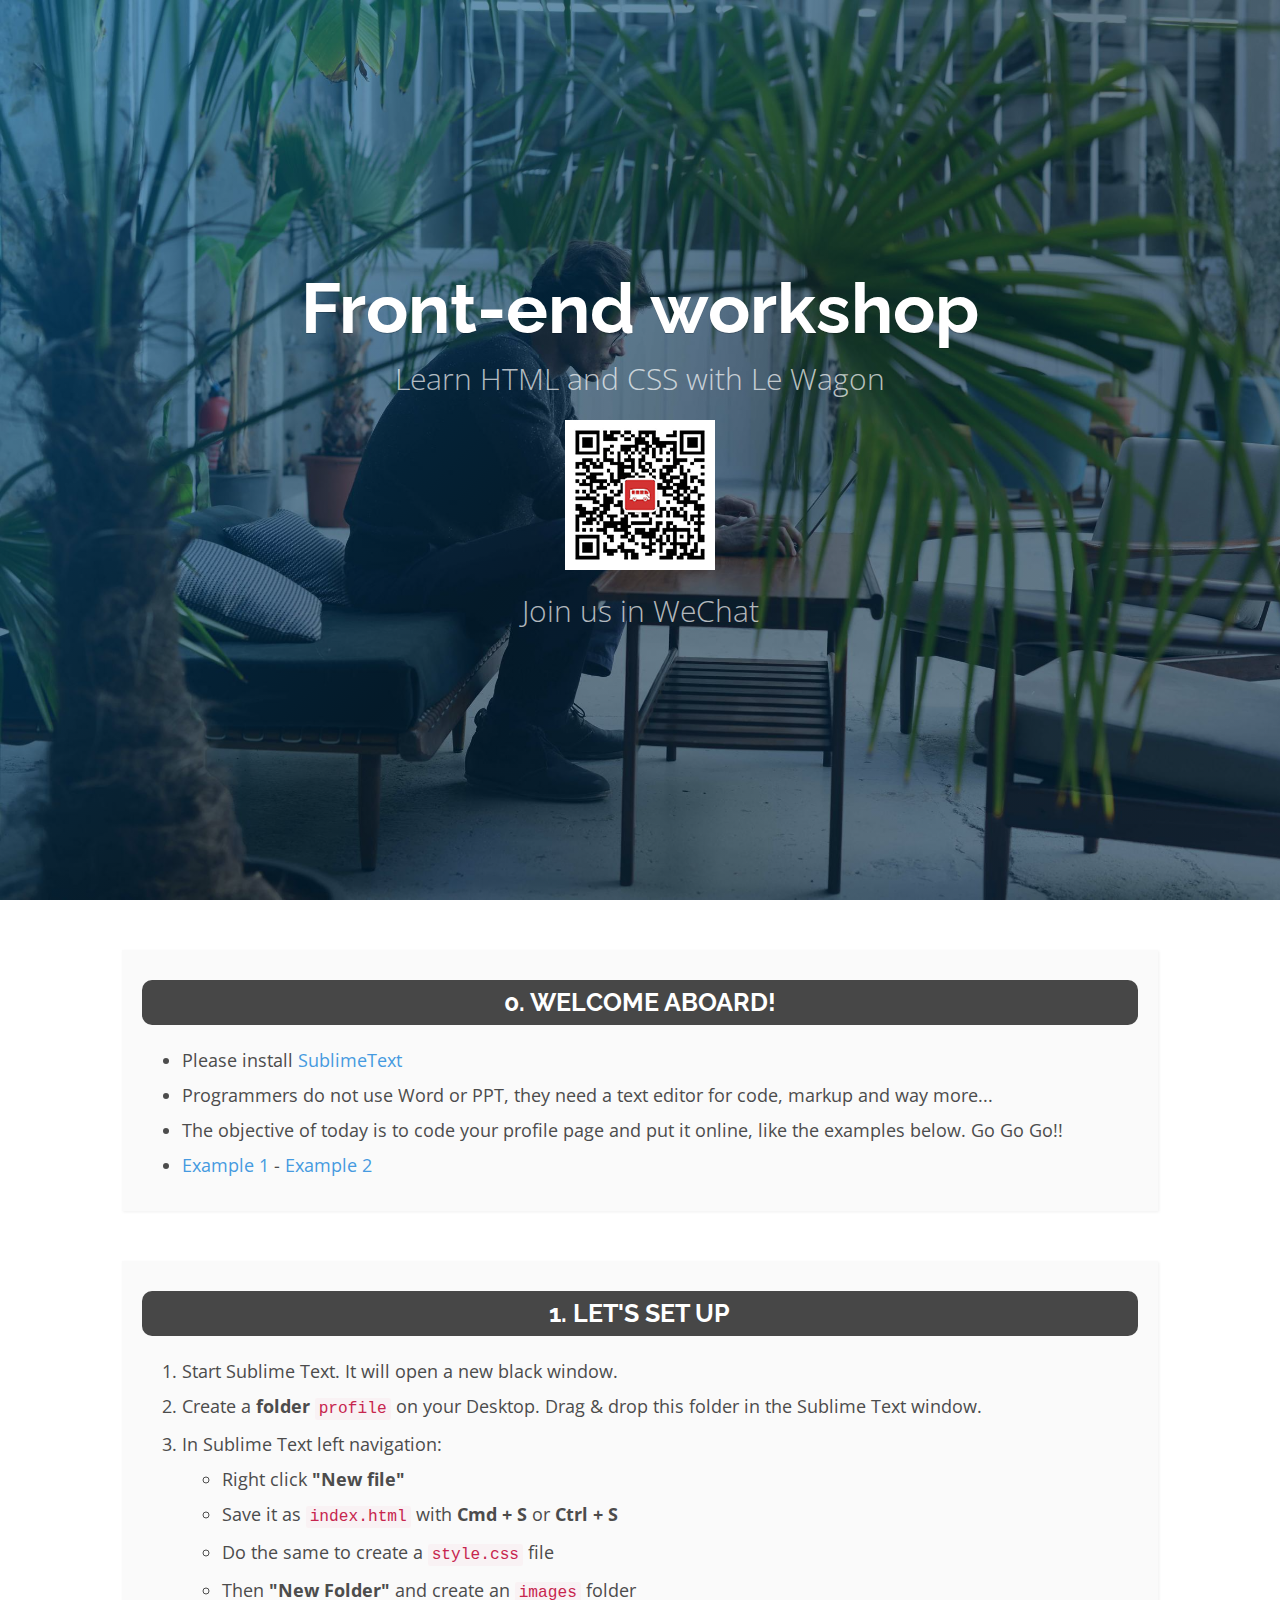
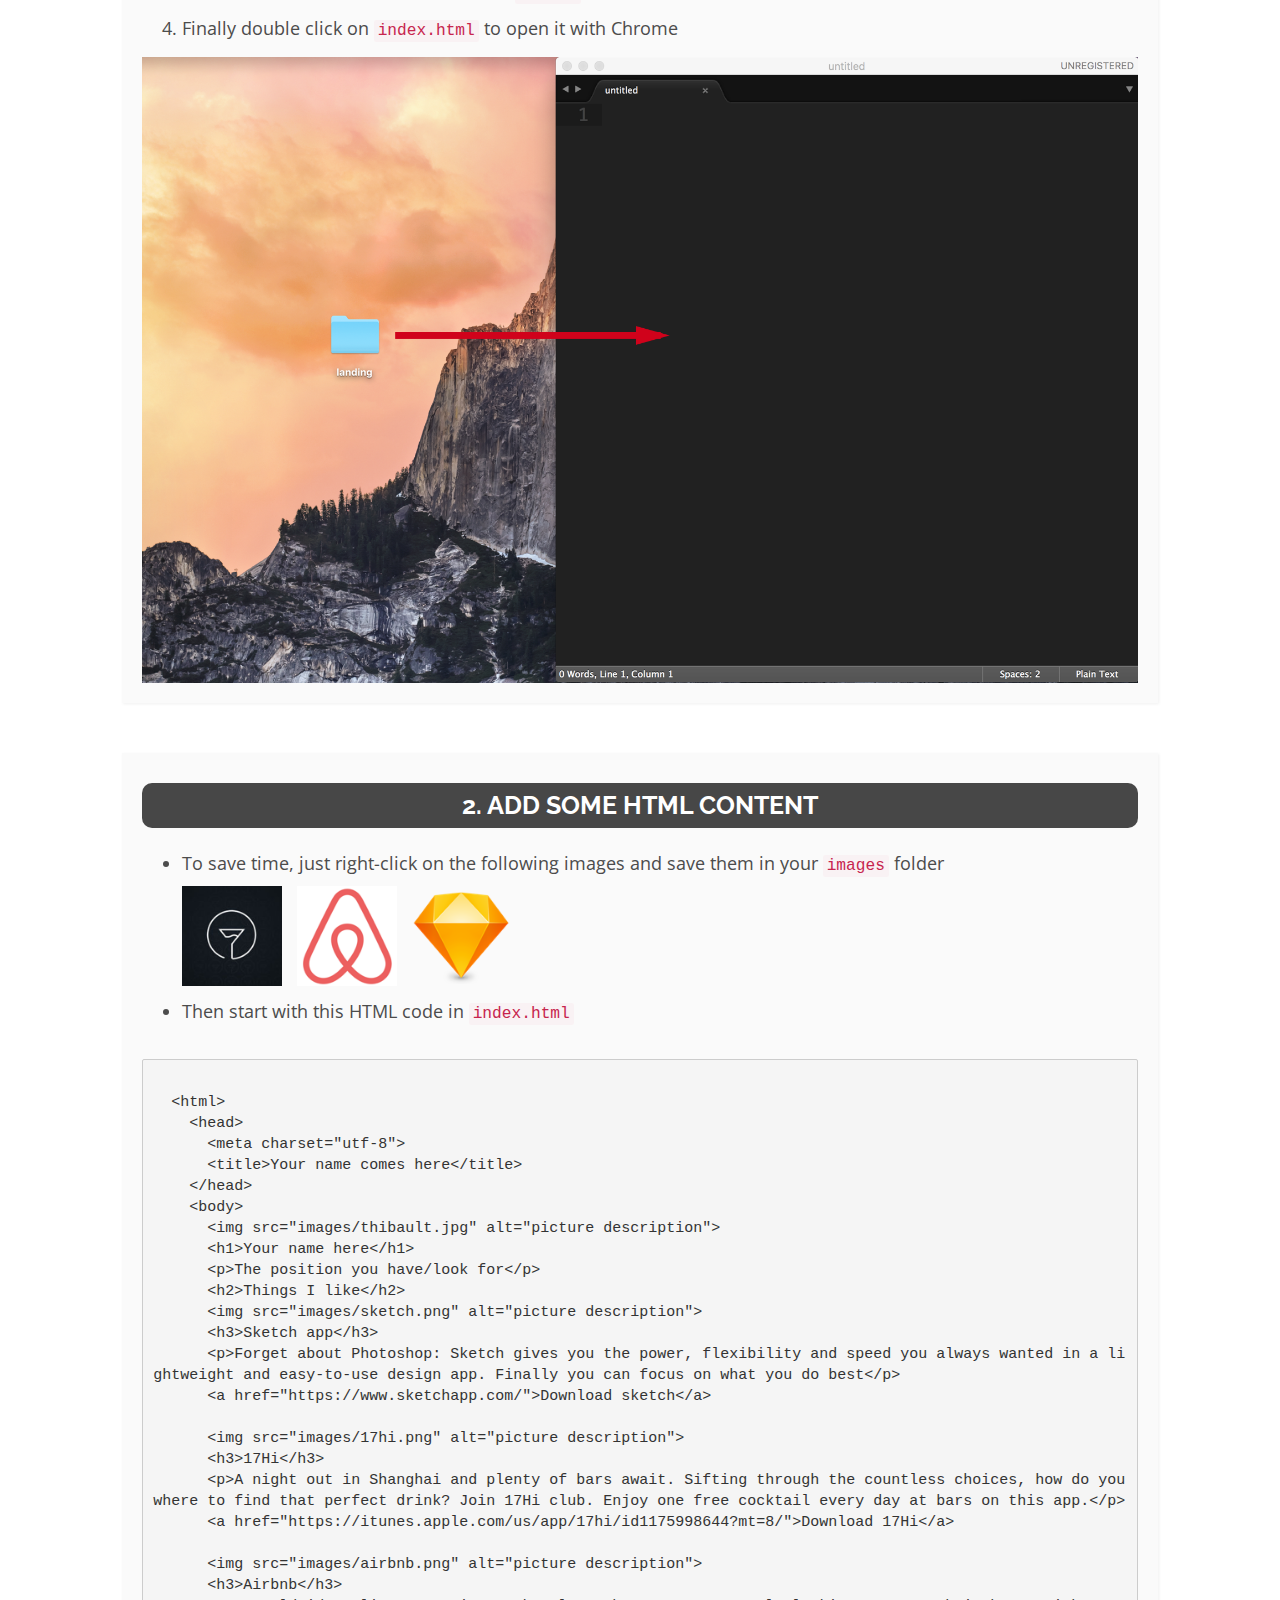
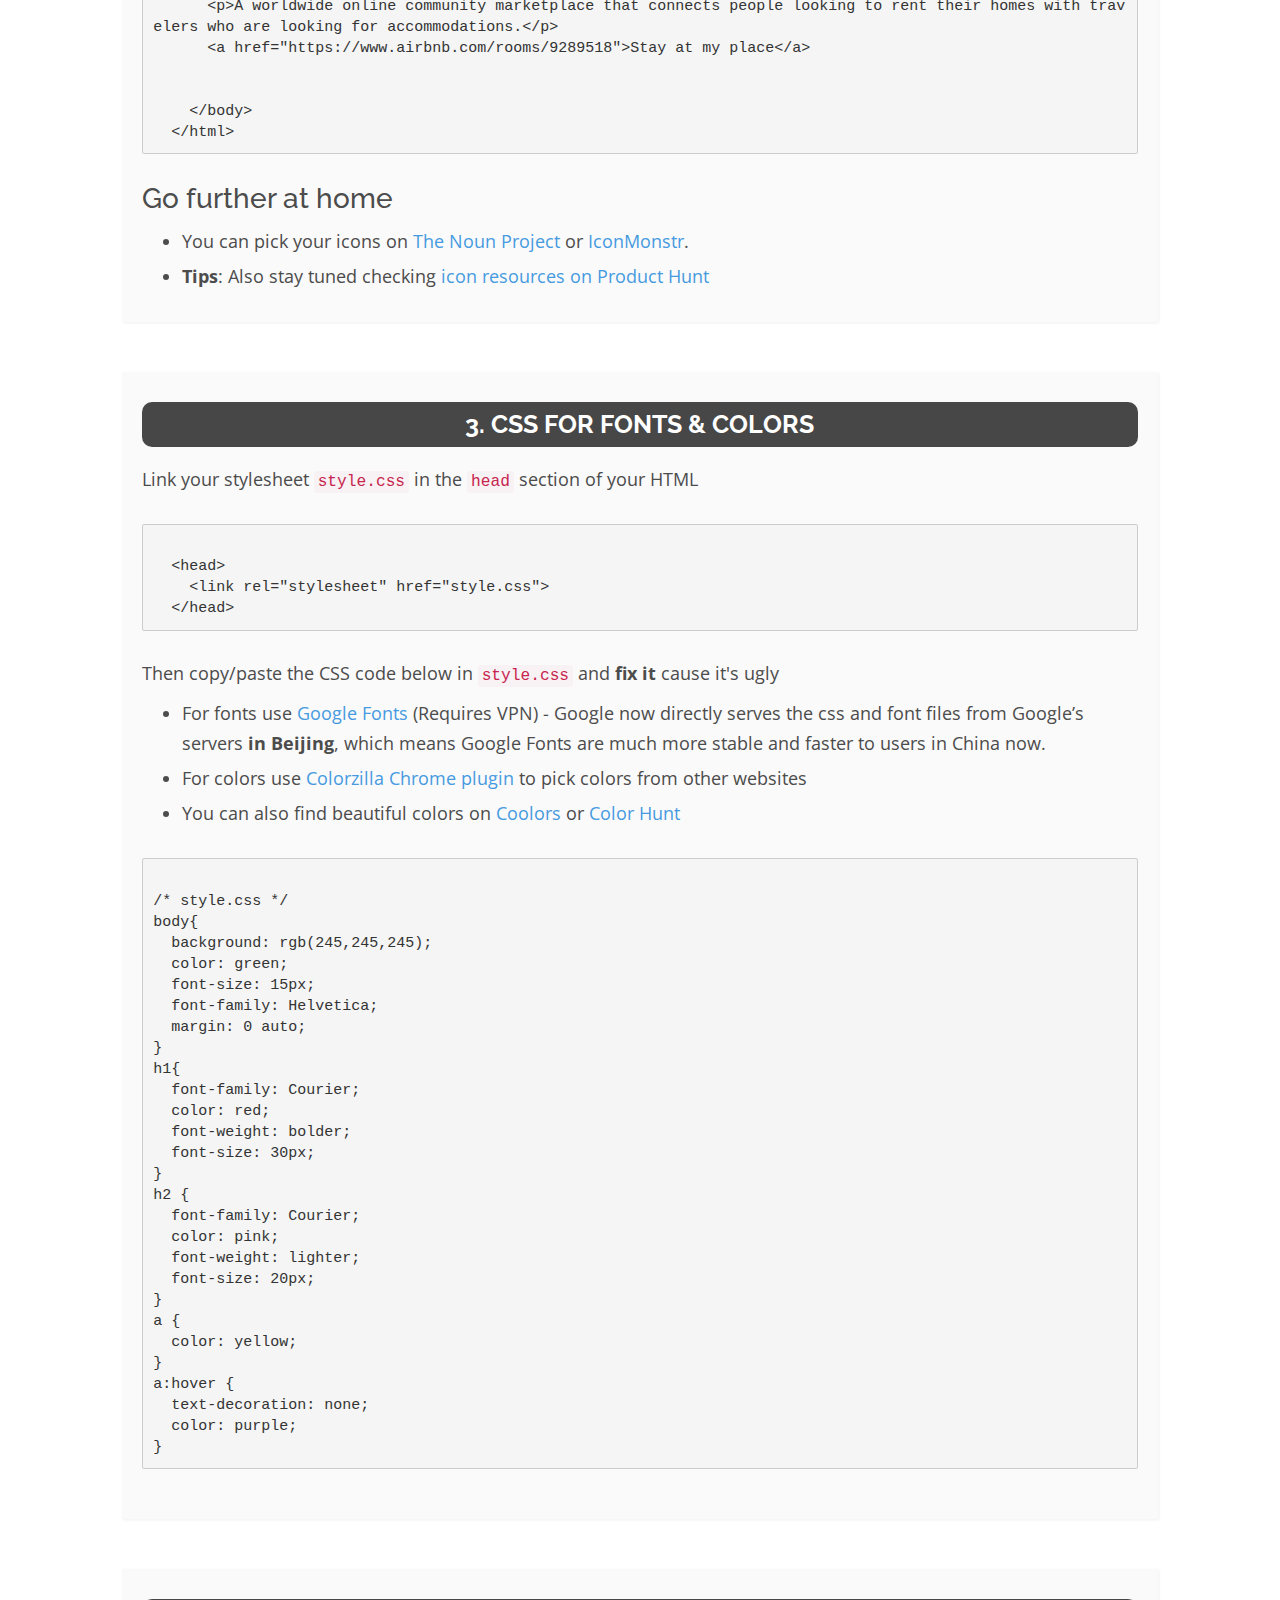
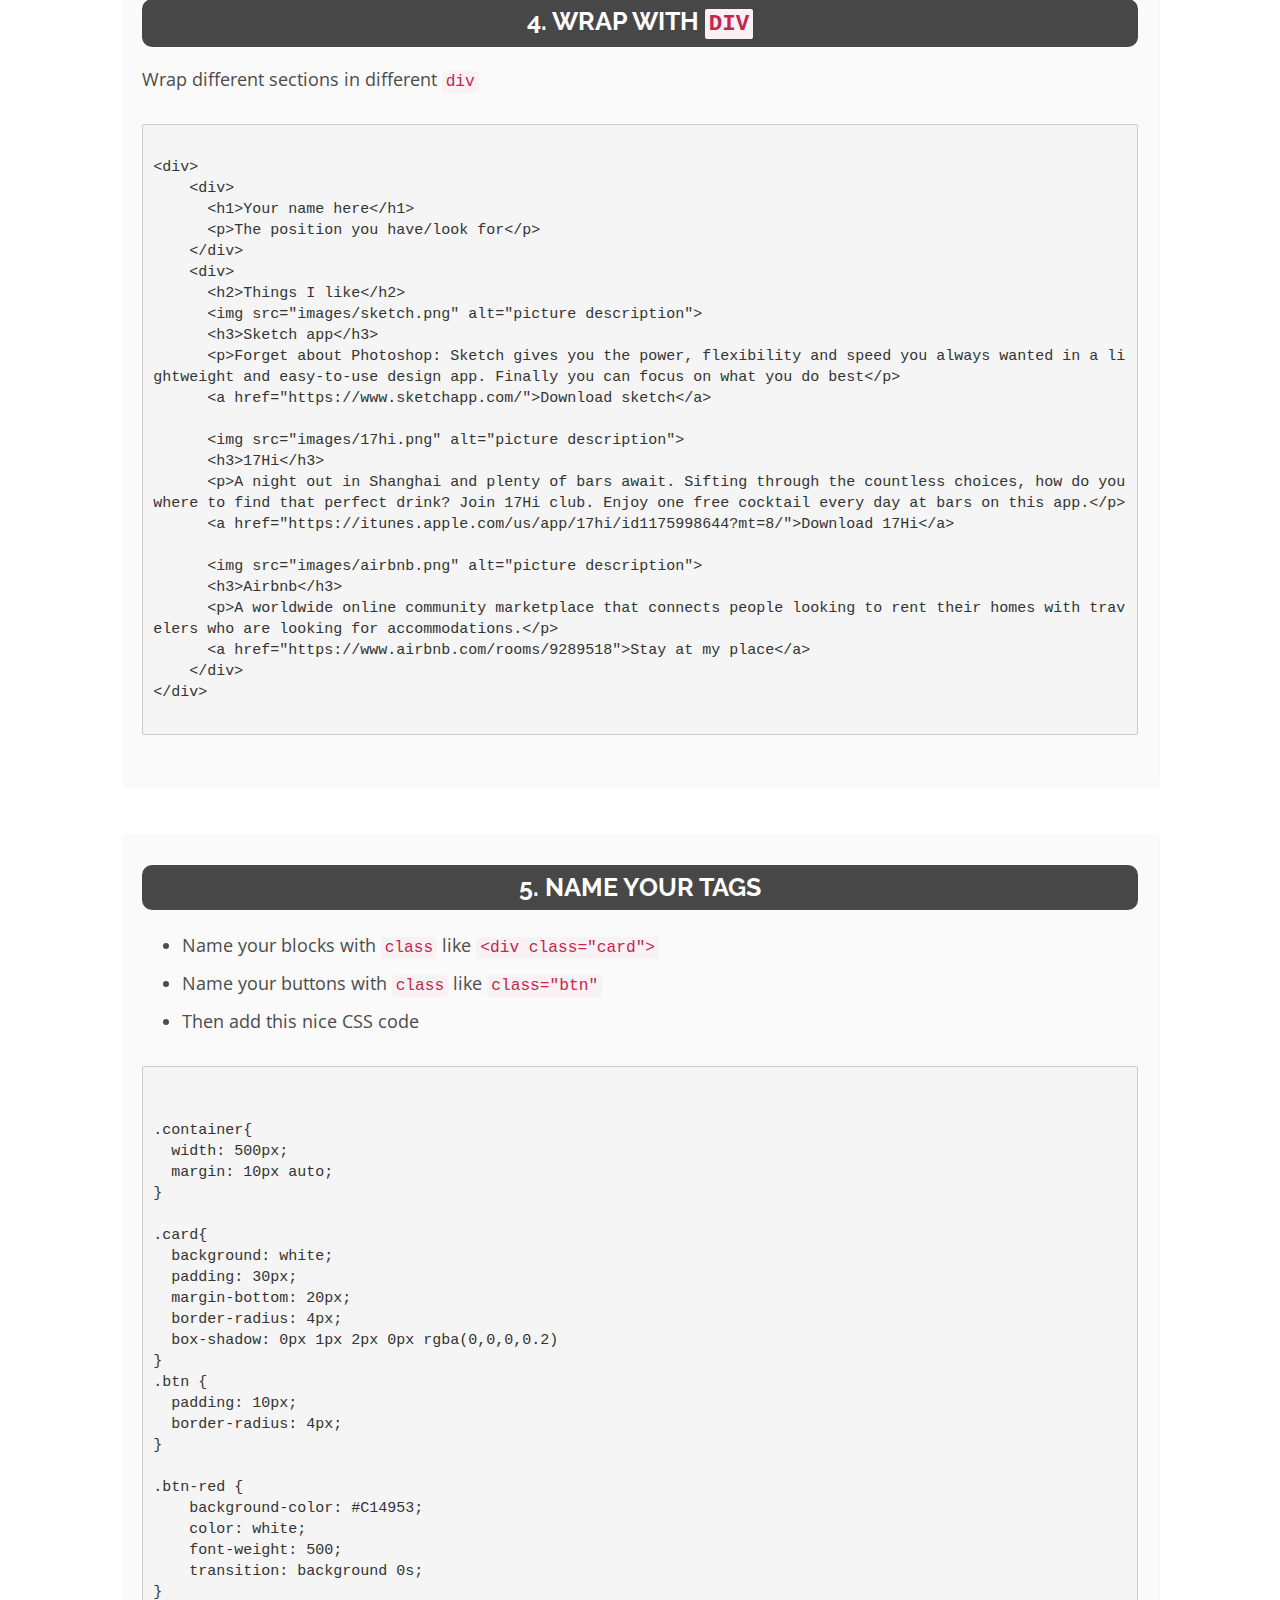
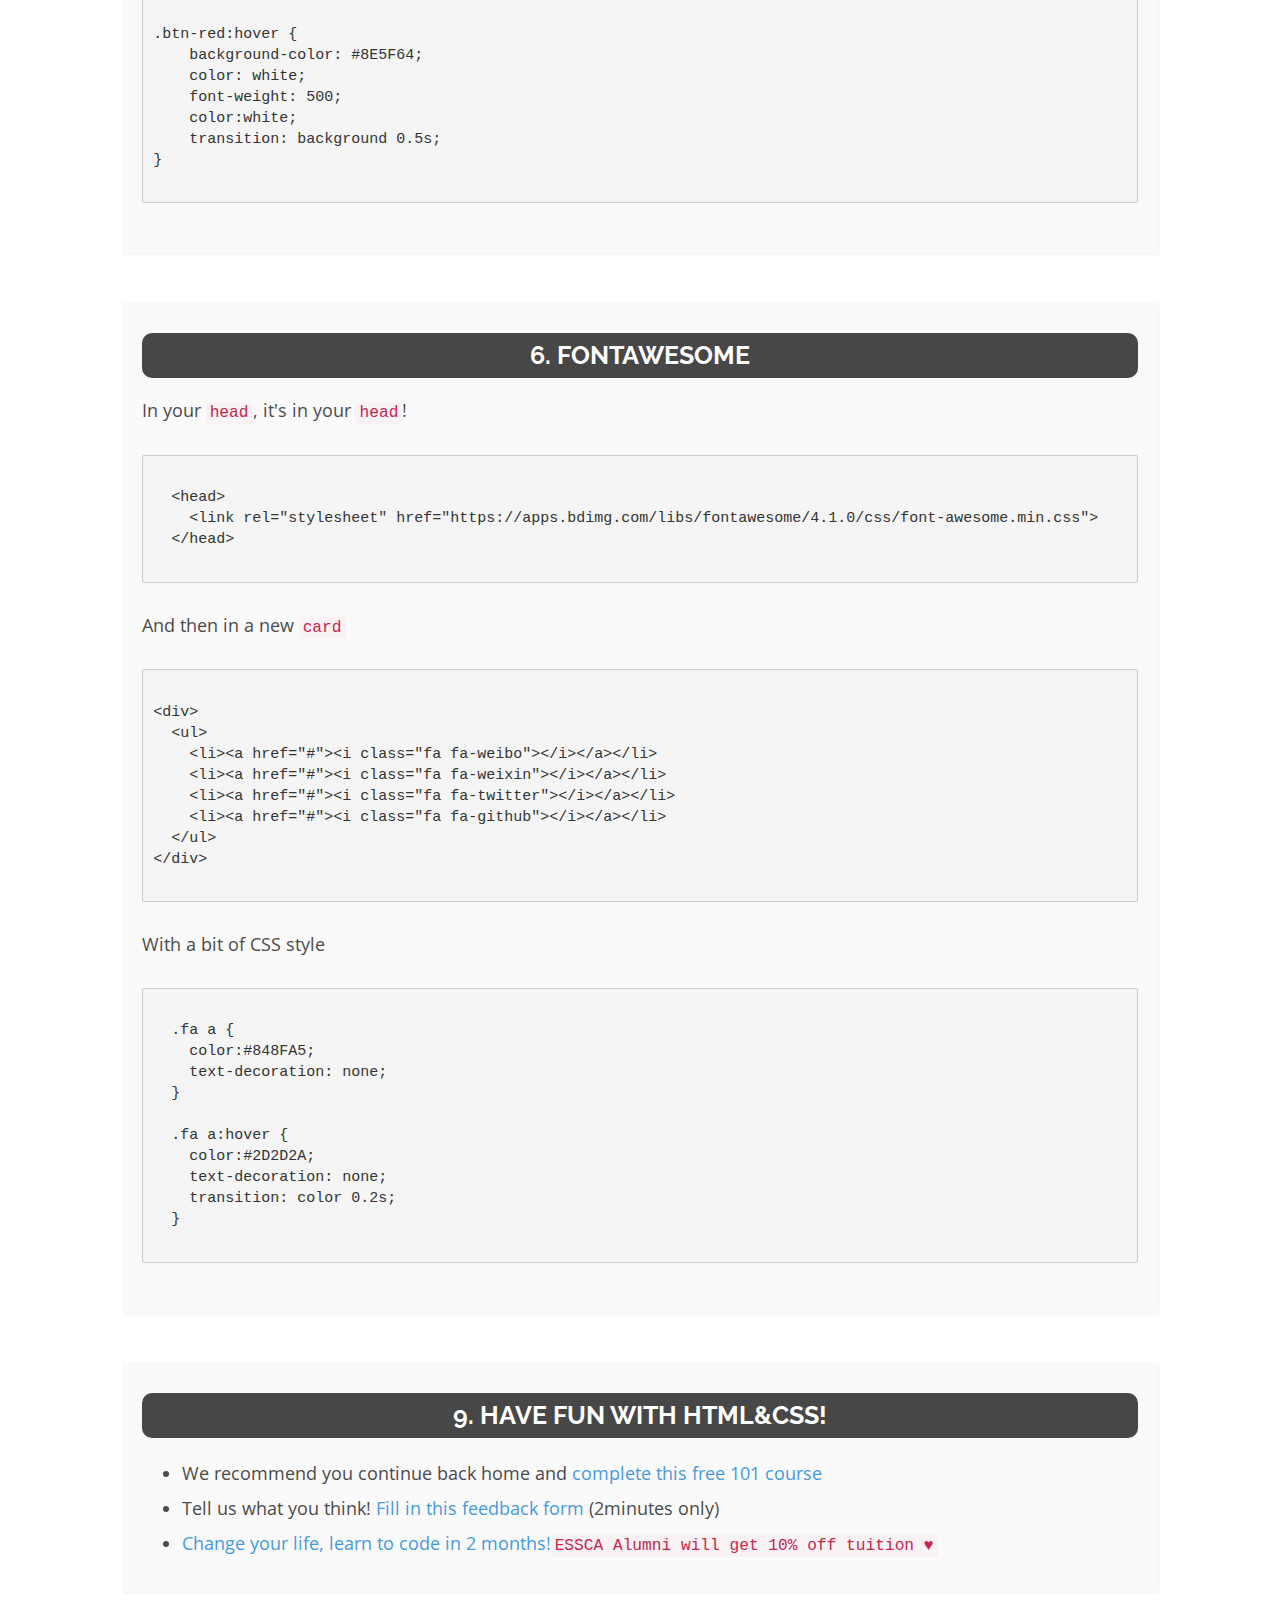
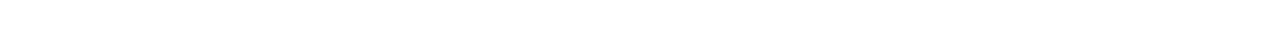
<file: index.html>
<!doctype html>
<html>
  <head>
    <meta charset="utf-8">

    <!-- Always force latest IE rendering engine or request Chrome Frame -->
    <meta content="IE=edge,chrome=1" http-equiv="X-UA-Compatible">

    <!-- For Bootstrap responsiveness -->
    <meta http-equiv="X-UA-Compatible" content="IE=edge">
    <meta name="viewport" content="width=device-width, initial-scale=1">

    <!-- Use title if it's in the page YAML frontmatter -->
    <title>Le Wagon 2-hour workshop</title>

    <link href="stylesheets/all.css" rel="stylesheet" />
    <script src="javascripts/all.js"></script>

    <!-- HTML5 Shim and Respond.js IE8 support of HTML5 elements and media queries -->
    <!-- Leave those next 4 lines if you care about users using IE8 -->
    <!--[if lt IE 9]>
      <script src="https://oss.maxcdn.com/html5shiv/3.7.2/html5shiv.min.js"></script>
      <script src="https://oss.maxcdn.com/respond/1.4.2/respond.min.js"></script>
    <![endif]-->
  </head>

  <body>
    <div class="banner" style="background-image: linear-gradient(-225deg, rgba(0,101,168,0.6) 0%, rgba(0,36,61,0.6) 50%), url('images/background.jpg');">
  <div class="banner-content">
    <h1>Front-end workshop</h1>
    <p>Learn HTML and CSS with Le Wagon</p>
    <!--<a href="Le-Wagon-Landing-page-Dec-5-Shanghai.pdf" class="btn-treehouse">Download the slides</a>-->
    <p><img src="images/QRCodeLeWagon.gif" alt="Join us" title="Join Le Wagon in WeChat" class="QR"></p>
    <p>Join us in WeChat</p>
  </div>
</div>




<div class="container-fluid readme">
  <div class="row">
    <div class="col-xs-12 col-sm-10 col-sm-offset-1">

      <section class="readme-section">
        <h2 class="readme-header">0. Welcome aboard!</h2>
        <ul>
          <li>Please install <a href="https://www.sublimetext.com/">SublimeText</a></li>
          <li>Programmers do not use Word or PPT, they need a text editor for code, markup and way more...</li>
          <li>The objective of today is to code your profile page and put it online, like the examples below. Go Go Go!!</li>
          <li><a href="http://lewagon.github.io/html-css-challenges/04-advanced-selectors/">Example 1</a> - <a href="https://tgenaitay.github.io/profile/">Example 2</a></li>
        </ul>
      </section>

      <section class="readme-section">
        <h2 class="readme-header">1. Let's set up</h2>
        <ol>
          <li>Start Sublime Text. It will open a new black window.</li>
          <li>Create a <strong>folder</strong> <code>profile</code> on your Desktop. Drag & drop this folder in the Sublime Text window.</li>
          <li>
            In Sublime Text left navigation:
            <ul>
              <li>Right click <strong>"New file"</strong></li>
              <li>Save it as <code>index.html</code> with <strong>Cmd + S</strong> or <strong>Ctrl + S</strong></li>
              <li>Do the same to create a <code>style.css</code> file</li>
              <li>Then <strong>"New Folder"</strong> and create an <code>images</code> folder</li>
            </ul>
            </ul>
          </li>
          <li>Finally double click on <code>index.html</code> to open it with Chrome</li>
        </ol>

        <img src='images/setup.png' width="100%"/>
      </section>

      <section class="readme-section">
        <h2 class="readme-header">2. Add some HTML content</h2>
        <ul>
          <li>
            To save time, just right-click on the following images and save them in your <code>images</code> folder
            <ul class="list-inline features">
              <li><img src="images/17hi.png" alt=""></li>
              <li><img src="images/airbnb.png" alt=""></li>
              <li><img src="images/sketch.png" alt=""></li>
            </ul>
          </li>
          <li>Then start with this HTML code in <code>index.html</code></li>
        </ul>
<pre><code>
  &lt;html&gt;
    &lt;head&gt;
      &lt;meta charset="utf-8"&gt;
      &lt;title&gt;Your name comes here&lt;/title&gt;
    &lt;/head&gt;
    &lt;body&gt;
      &lt;img src="images/thibault.jpg" alt="picture description"&gt;
      &lt;h1&gt;Your name here&lt;/h1&gt;
      &lt;p&gt;The position you have/look for&lt;/p&gt;
      &lt;h2&gt;Things I like&lt;/h2&gt;
      &lt;img src="images/sketch.png" alt="picture description"&gt;
      &lt;h3&gt;Sketch app&lt;/h3&gt;
      &lt;p&gt;Forget about Photoshop: Sketch gives you the power, flexibility and speed you always wanted in a lightweight and easy-to-use design app. Finally you can focus on what you do best&lt;/p&gt;
      &lt;a href="https://www.sketchapp.com/"&gt;Download sketch&lt;/a&gt;

      &lt;img src="images/17hi.png" alt="picture description"&gt;
      &lt;h3&gt;17Hi&lt;/h3&gt;
      &lt;p&gt;A night out in Shanghai and plenty of bars await. Sifting through the countless choices, how do you where to find that perfect drink? Join 17Hi club. Enjoy one free cocktail every day at bars on this app.&lt;/p&gt;
      &lt;a href="https://itunes.apple.com/us/app/17hi/id1175998644?mt=8/"&gt;Download 17Hi&lt;/a&gt;

      &lt;img src="images/airbnb.png" alt="picture description"&gt;
      &lt;h3&gt;Airbnb&lt;/h3&gt;
      &lt;p&gt;A worldwide online community marketplace that connects people looking to rent their homes with travelers who are looking for accommodations.&lt;/p&gt;
      &lt;a href="https://www.airbnb.com/rooms/9289518"&gt;Stay at my place&lt;/a&gt;


    &lt;/body&gt;
  &lt;/html&gt;
</code></pre>
        <h3>Go further at home</h3>
        <ul>
          <li>You can pick your icons on <a href="https://thenounproject.com/" target="_blank">The Noun Project</a> or <a href="http://iconmonstr.com/" target="_blank">IconMonstr</a>.</li>
          <li><strong>Tips</strong>: Also stay tuned checking <a href="https://www.producthunt.com/search?q=icons" target="_blank">icon resources on Product Hunt</a></li>
        </ul>
      </section>

      <section class="readme-section">
        <h2 class="readme-header">3. CSS for fonts & colors</h2>
        <p>Link your stylesheet <code>style.css</code> in the <code>head</code> section of your HTML</p>


<pre><code>
  &lt;head&gt;
    &lt;link rel="stylesheet" href="style.css"&gt;
  &lt;/head&gt;
</code></pre>
        <p>Then copy/paste the CSS code below in <code>style.css</code> and <strong>fix it</strong> cause it's ugly</p>
        <ul>
          <li>For fonts use <a href="https://www.google.com/fonts" target="_blank">Google Fonts</a> (Requires VPN) - Google now directly serves the css and font files from Google’s servers <strong>in Beijing</strong>, which means Google Fonts are much more stable and faster to users in China now.</li>
          <li>For colors use <a href="http://www.colorzilla.com/chrome/" target="_blank">Colorzilla Chrome plugin</a> to pick colors from other websites</li>
          <li>You can also find beautiful colors on <a href="https://coolors.co/" target="_blank">Coolors</a> or <a href="http://colorhunt.co/" target="_blank">Color Hunt</a></li>
        </ul>
<pre><code>
/* style.css */
body{
  background: rgb(245,245,245);
  color: green;
  font-size: 15px;
  font-family: Helvetica;
  margin: 0 auto;
}
h1{
  font-family: Courier;
  color: red;
  font-weight: bolder;
  font-size: 30px;
}
h2 {
  font-family: Courier;
  color: pink;
  font-weight: lighter;
  font-size: 20px;
}
a {
  color: yellow;
}
a:hover {
  text-decoration: none;
  color: purple;
}
</code></pre>
      </section>
      <section class="readme-section">
        <h2 class="readme-header">4. Wrap with <code>div</code></h2>
        <p>Wrap different sections in different <code>div</code></p>

<pre>
<code>
&lt;div&gt;
    &lt;div&gt;
      &lt;h1&gt;Your name here&lt;/h1&gt;
      &lt;p&gt;The position you have/look for&lt;/p&gt;
    &lt;/div&gt;
    &lt;div&gt;
      &lt;h2&gt;Things I like&lt;/h2&gt;
      &lt;img src="images/sketch.png" alt="picture description"&gt;
      &lt;h3&gt;Sketch app&lt;/h3&gt;
      &lt;p&gt;Forget about Photoshop: Sketch gives you the power, flexibility and speed you always wanted in a lightweight and easy-to-use design app. Finally you can focus on what you do best&lt;/p&gt;
      &lt;a href="https://www.sketchapp.com/"&gt;Download sketch&lt;/a&gt;

      &lt;img src="images/17hi.png" alt="picture description"&gt;
      &lt;h3&gt;17Hi&lt;/h3&gt;
      &lt;p&gt;A night out in Shanghai and plenty of bars await. Sifting through the countless choices, how do you where to find that perfect drink? Join 17Hi club. Enjoy one free cocktail every day at bars on this app.&lt;/p&gt;
      &lt;a href="https://itunes.apple.com/us/app/17hi/id1175998644?mt=8/"&gt;Download 17Hi&lt;/a&gt;

      &lt;img src="images/airbnb.png" alt="picture description"&gt;
      &lt;h3&gt;Airbnb&lt;/h3&gt;
      &lt;p&gt;A worldwide online community marketplace that connects people looking to rent their homes with travelers who are looking for accommodations.&lt;/p&gt;
      &lt;a href="https://www.airbnb.com/rooms/9289518"&gt;Stay at my place&lt;/a&gt;
    &lt;/div&gt;
&lt;/div&gt;
</code>
</pre>

      </section>
      <section class="readme-section">
        <h2 class="readme-header">5. Name your tags</h2>
        <ul>
          <li>Name your blocks with <code>class</code> like <code>&lt;div class="card"&gt;</code></li>
          <li>Name your buttons with <code>class</code> like <code>class="btn"</code></li>
          <li>Then add this nice CSS code</li>
        </ul>
<pre><code>

.container{
  width: 500px;
  margin: 10px auto;
}

.card{
  background: white;
  padding: 30px;
  margin-bottom: 20px;
  border-radius: 4px;
  box-shadow: 0px 1px 2px 0px rgba(0,0,0,0.2)
}
.btn {
  padding: 10px;
  border-radius: 4px;
}

.btn-red {
    background-color: #C14953;
    color: white;
    font-weight: 500;
    transition: background 0s;
}

.btn-red:hover {
    background-color: #8E5F64;
    color: white;
    font-weight: 500;
    color:white;
    transition: background 0.5s;
}

</code></pre>
      </section>
      <section class="readme-section">
        <h2 class="readme-header">6. Fontawesome</h2>
        <p>In your <code>head</code>, it's in your <code>head</code>!</p>
<pre>
<code>
  &lt;head&gt;
    &lt;link rel="stylesheet" href="https://apps.bdimg.com/libs/fontawesome/4.1.0/css/font-awesome.min.css"&gt;
  &lt;/head&gt;
</code>
</pre>
        <p>And then in a new <code>card</code></p>
<pre>
<code>
&lt;div&gt;
  &lt;ul&gt;
    &lt;li&gt;&lt;a href="#"&gt;&lt;i class="fa fa-weibo"&gt;&lt;/i&gt;&lt;/a&gt;&lt;/li&gt;
    &lt;li&gt;&lt;a href="#"&gt;&lt;i class="fa fa-weixin"&gt;&lt;/i&gt;&lt;/a&gt;&lt;/li&gt;
    &lt;li&gt;&lt;a href="#"&gt;&lt;i class="fa fa-twitter"&gt;&lt;/i&gt;&lt;/a&gt;&lt;/li&gt;
    &lt;li&gt;&lt;a href="#"&gt;&lt;i class="fa fa-github"&gt;&lt;/i&gt;&lt;/a&gt;&lt;/li&gt;
  &lt;/ul&gt;
&lt;/div&gt;
</code>
</pre>
        <p>With a bit of CSS style</p>

<pre>
<code>
  .fa a {
    color:#848FA5;
    text-decoration: none;
  }

  .fa a:hover {
    color:#2D2D2A;
    text-decoration: none;
    transition: color 0.2s;
  }
</code>
</pre>
      </section>
      <section class="readme-section">
        <h2 class="readme-header">9. Have fun with HTML&CSS!</h2>
        <ul>
          <li>We recommend you continue back home and <a href="https://www.codecademy.com/learn/learn-html-css">complete this free 101 course</a></li>
          <li>Tell us what you think! <a href="https://lewagonshanghai.typeform.com/to/pCKgzg">Fill in this feedback form</a> (2minutes only)</li>
          <li><a href="http://lewagon.com/shanghai">Change your life, learn to code in 2 months!</a><code>ESSCA Alumni will get 10% off tuition ♥</code></li>
        </ul>
      </section>
    </div>
  </div>
</div>

  </body>

</html>
</file>
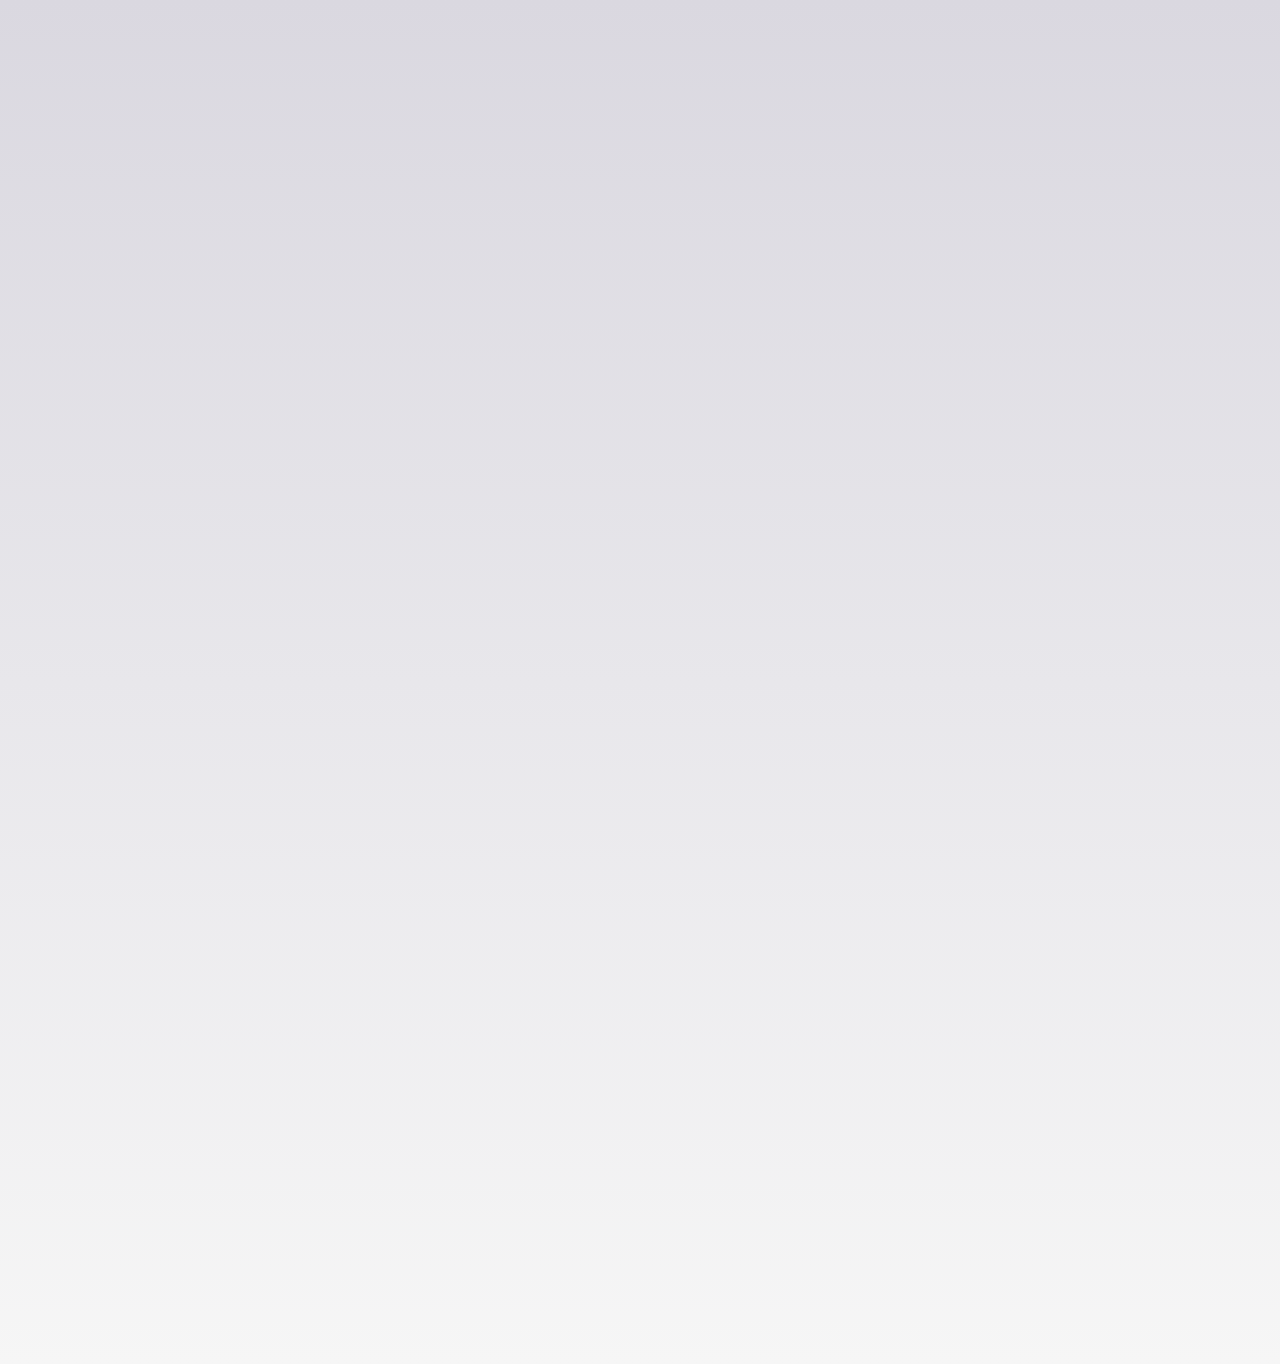
<file: objective/index.html>
<html>
  <head>
    <meta charset="utf-8">
    <meta http-equiv="X-UA-Compatible" content="IE=edge">
    <meta name="viewport" content="width=device-width, initial-scale=1">
    <title>Thibault Genaitay</title>
    <link href="https://fonts.googleapis.com/css?family=Fjalla+One|Raleway" rel="stylesheet">
    <link rel="stylesheet" href="https://apps.bdimg.com/libs/fontawesome/4.1.0/css/font-awesome.min.css">
    <link rel="stylesheet" href="css/style.css">
  </head>
  <body>
  <div class="container">
    <div class="card text-center fade-in one">
      <img src="img/thibault.png" alt="profile picture" class="profile img-circle">
      <h1>Thibault Genaitay </h1>
      <h2>Driver @Le Wagon Shanghai</h2>
      <p>On a mission to bring tech skills to creative entrepreneurs, <br>one bootcamp at a time.</p>
      <a href="http://lewagon.com/shanghai" class="btn btn-red" target="_blank">Get involved</a>
    </div>
    <div class="card text-center fade-in two">
      <h2>Favorite apps</h2>
      <table id="softs">
        <tbody>
          <tr>
            <td>
              <h3>Sketch app</h3>
              <p>Forget about Photoshop: Sketch gives you the power, flexibility and speed you always wanted in a lightweight and easy-to-use design app. Finally you can focus on what you do best: Design.</p>
              <p><i class="fa fa-angle-right"></i> <a href="https://www.sketchapp.com/">Download sketch</a></p>
            </td>
            <td>
              <img src="img/sketch.png" alt="sketch app">
            </td>
          </tr>
          <tr>
            <td>
              <h3>17Hi</h3>
              <p>A night out in Shanghai and plenty of bars await. Sifting through the countless choices, how do you where to find that perfect drink? Join 17Hi club. Enjoy one free cocktail every day at bars on this app.</p>
              <p><i class="fa fa-angle-right"></i> <a href="https://itunes.apple.com/us/app/17hi/id1175998644?mt=8">Download 17Hi</a></p>
            </td>
            <td>
              <img src="img/17hi.png" alt="17hi">
            </td>
          </tr>
          <tr>
            <td>
              <h3>Airbnb</h3>
              <p>A worldwide online community marketplace that connects people looking to rent their homes with travelers who are looking for accommodations.</p>
              <p><i class="fa fa-angle-right"></i> <a href="https://www.airbnb.com/rooms/9289518">Stay at my place</a></p>
            </td>
            <td>
              <img src="img/airbnb.png" alt="airbnb">
            </td>
          </tr>
        </tbody>
      </table>
    </div>
    <div class="card text-center fade-in three">
      <ul class="list-inline">
        <li>
          <a href="https://www.facebook.com/thibault.genaitay">
            <i class="fa fa-facebook"></i><br>Facebook
          </a>
        </li>
        <li>
          <a href="https://www.linkedin.com/in/thibaultgenaitay">
            <i class="fa fa-linkedin"></i><br> Linkedin
          </a>
        </li>
        <li>
          <a href="https://twitter.com/tgenaitay">
            <i class="fa fa-twitter"></i><br> Twitter
          </a>
        </li>
      </ul>
    </div>
  </body>
</html>
</file>
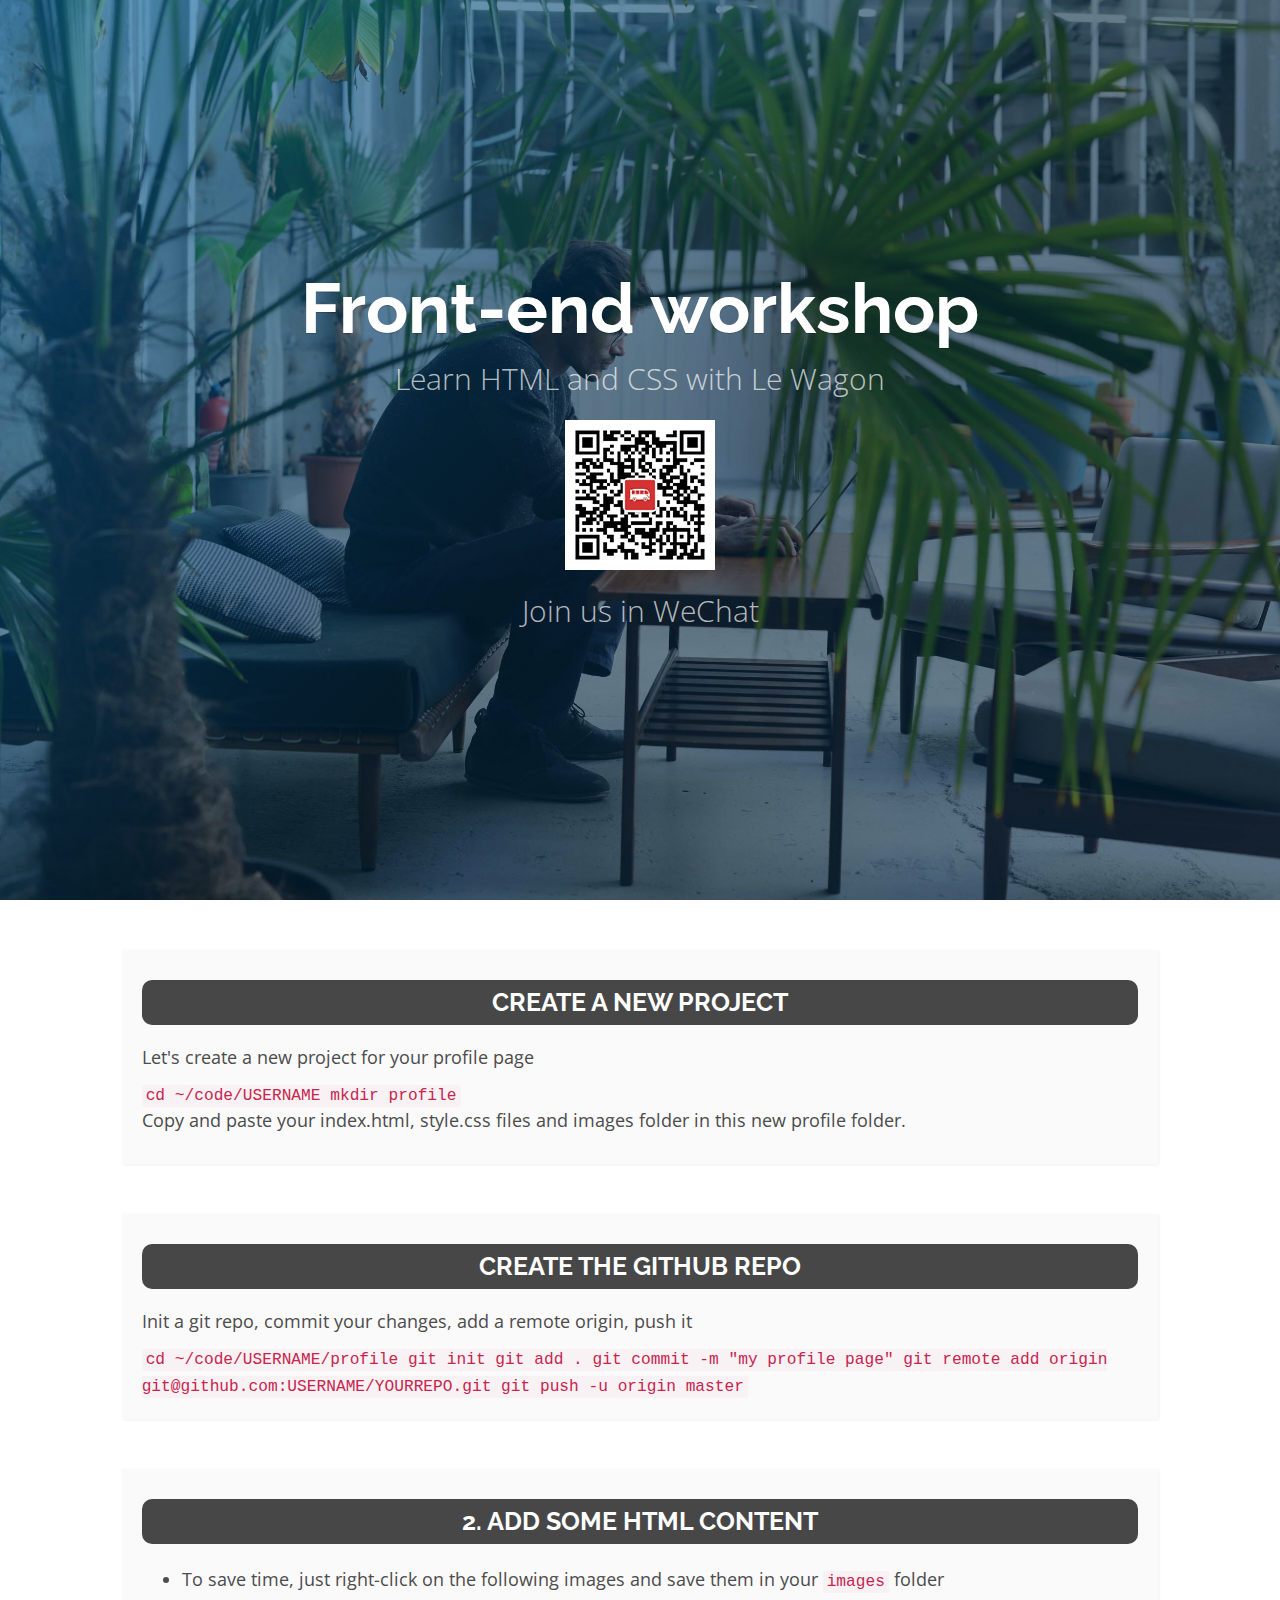
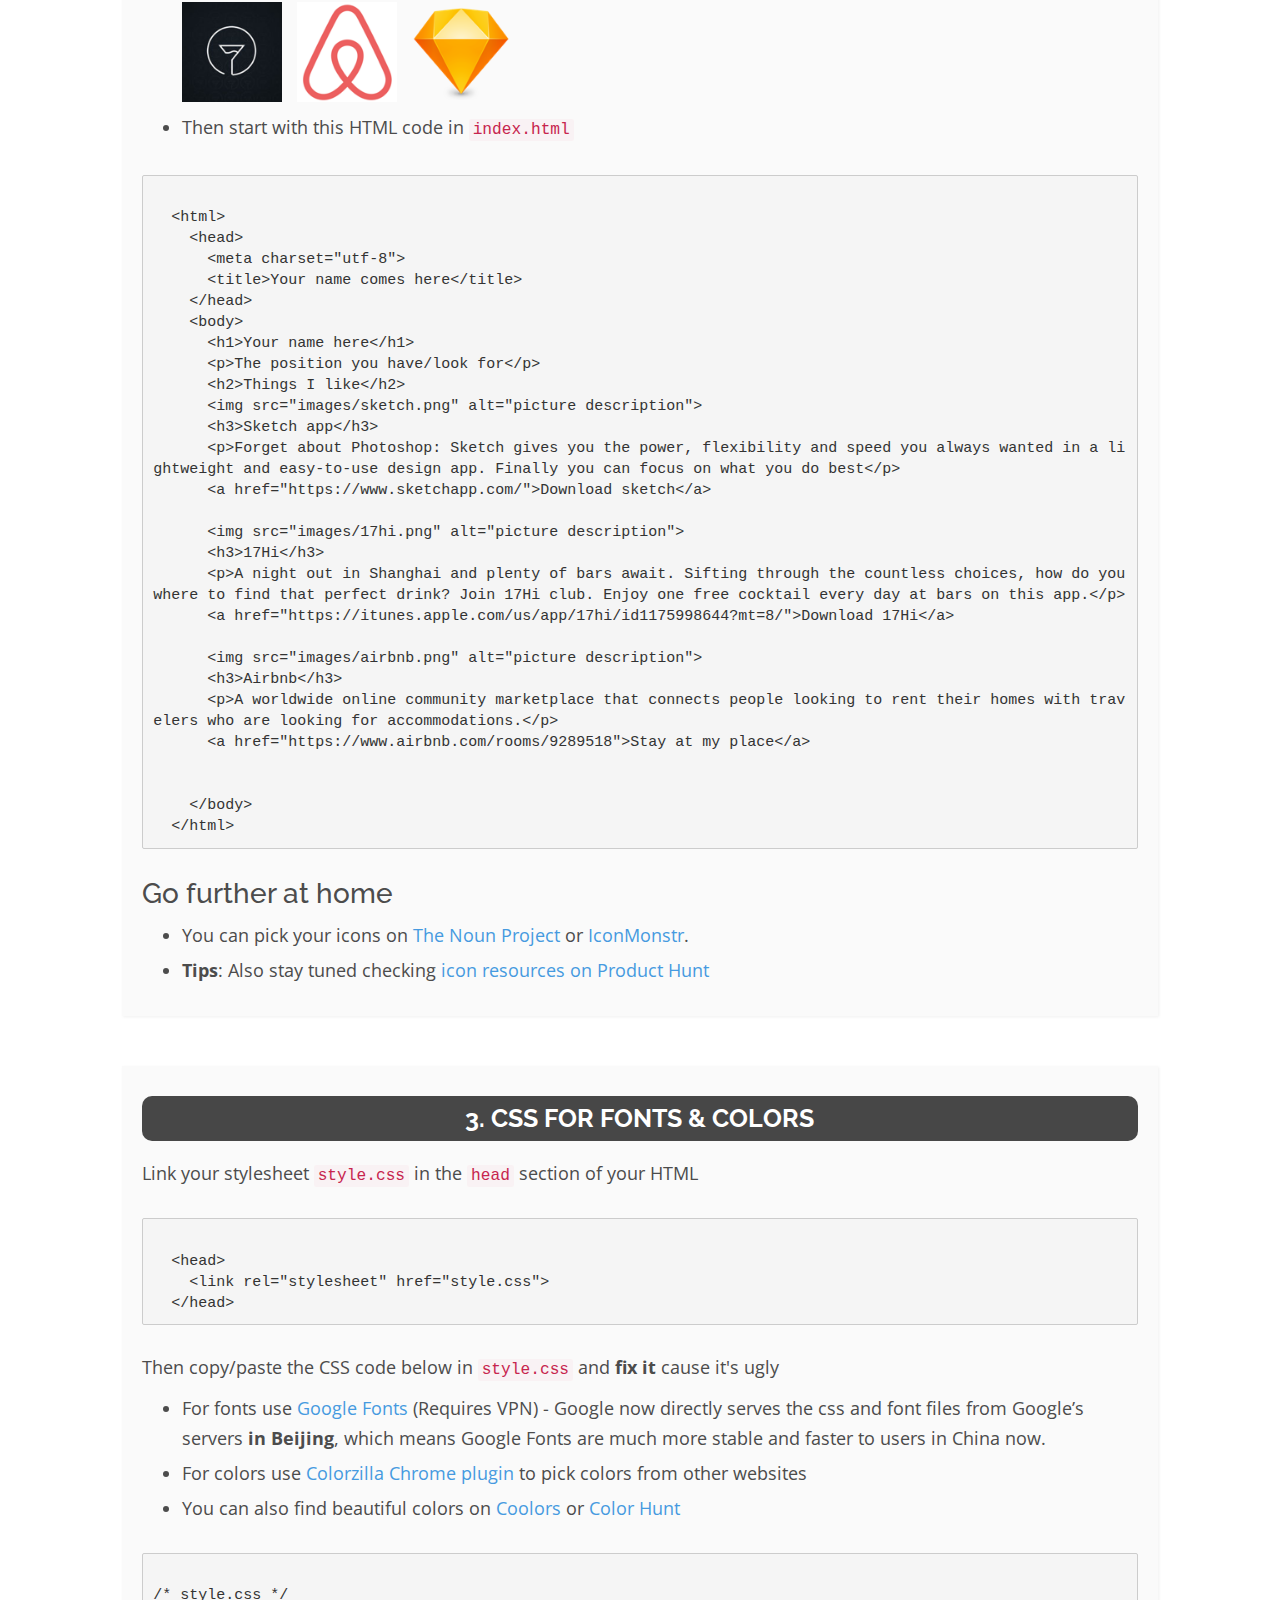
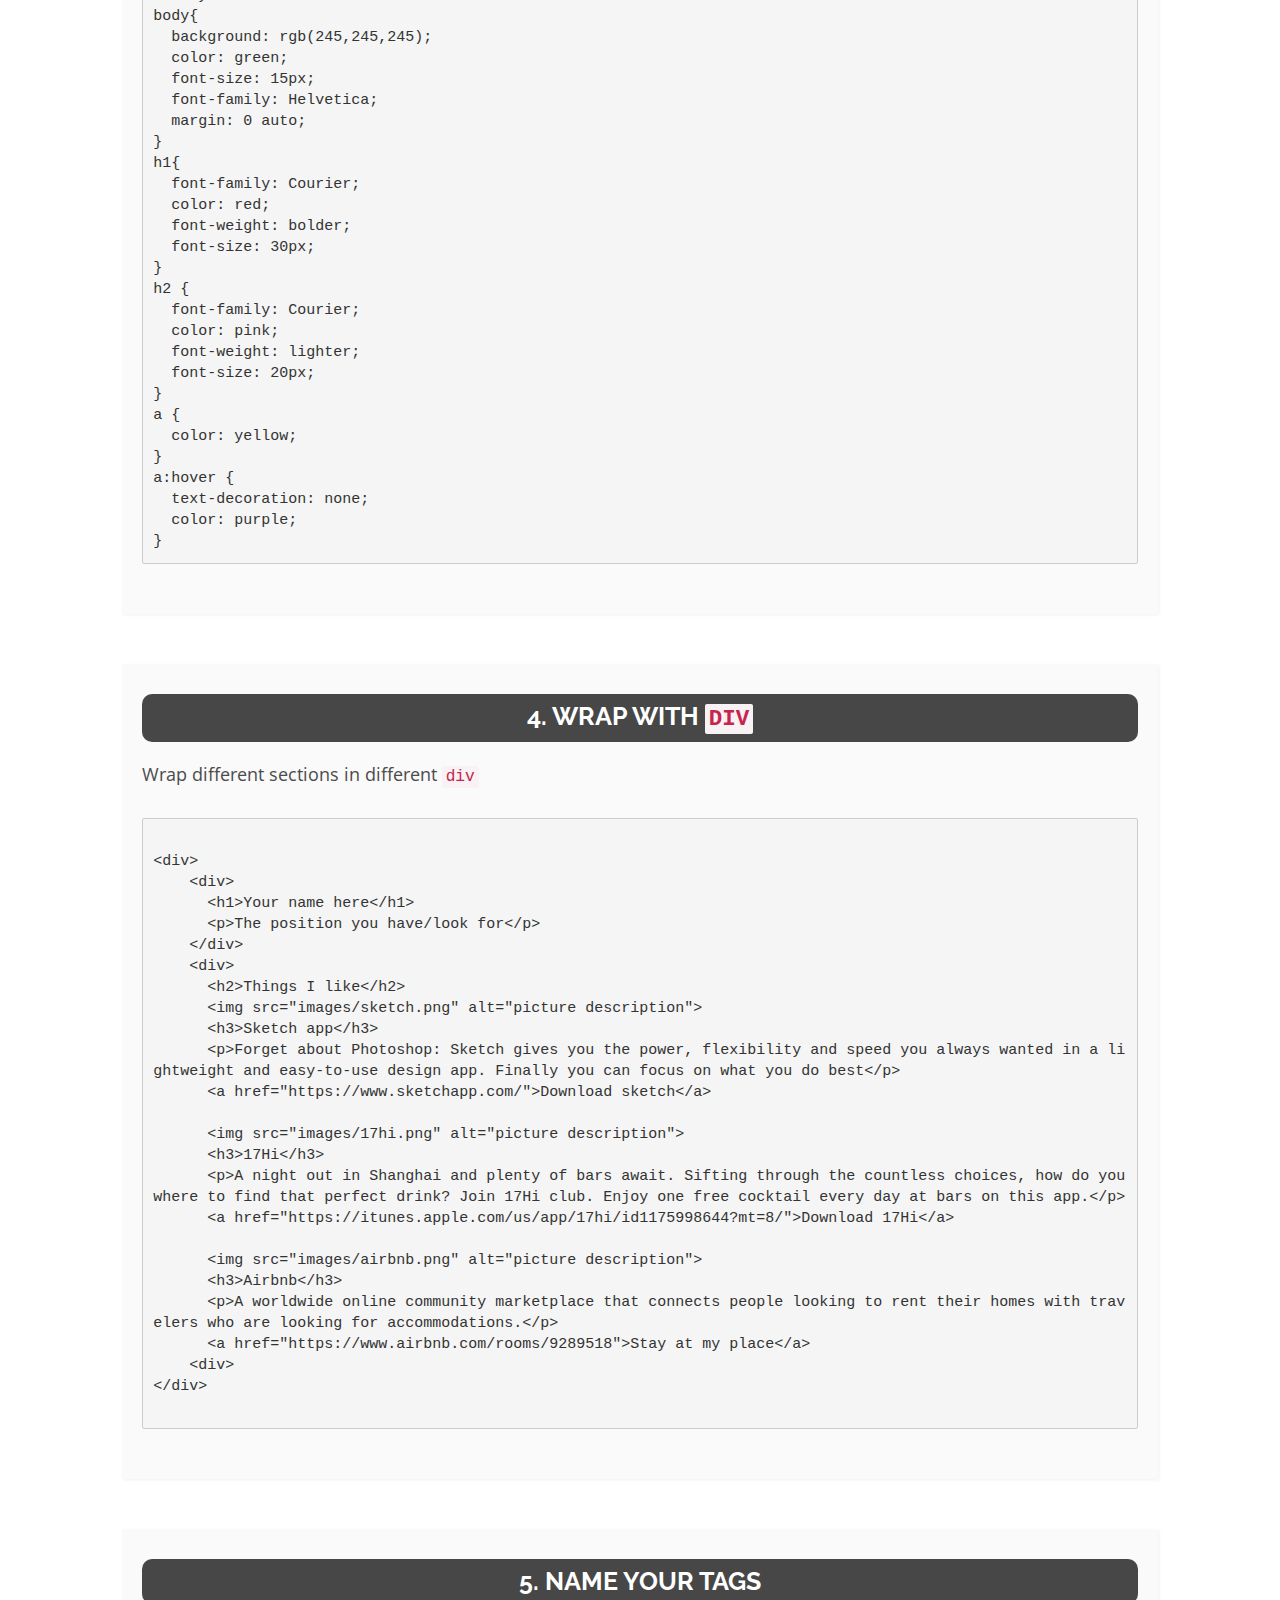
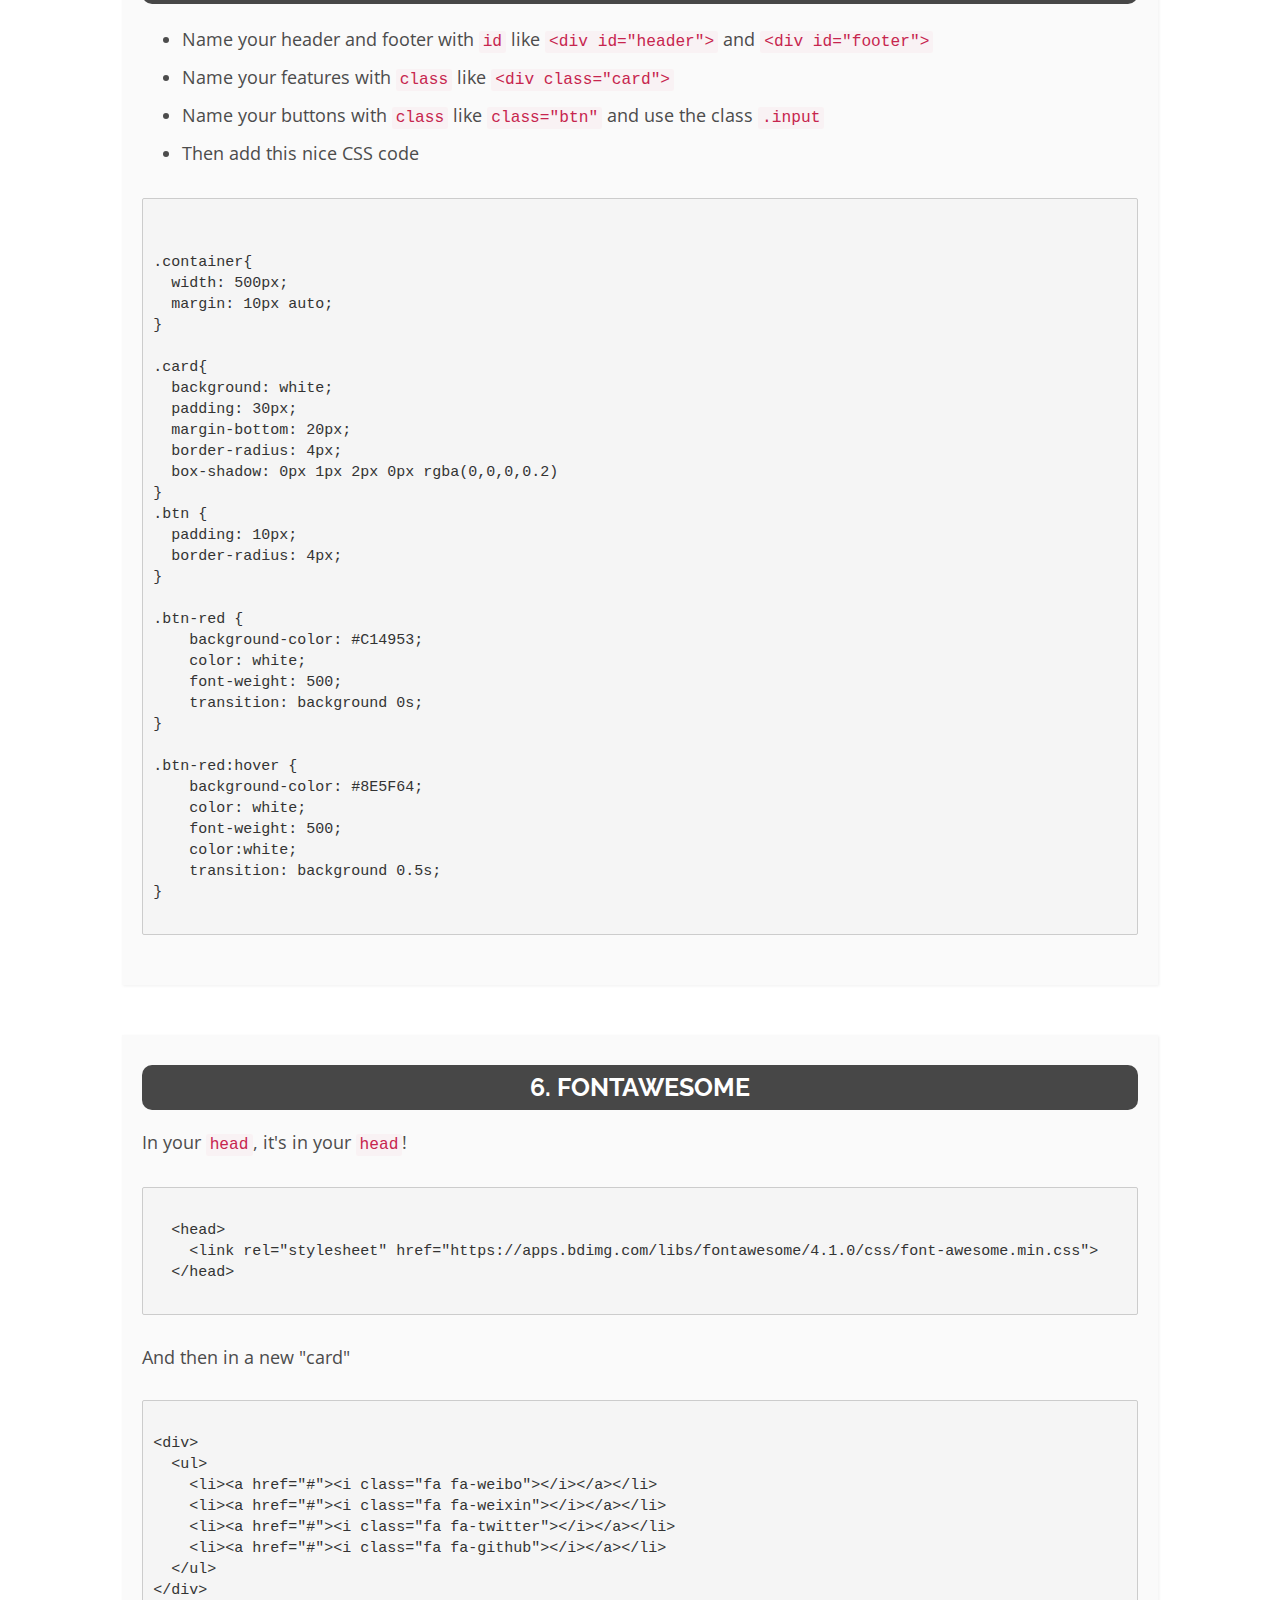
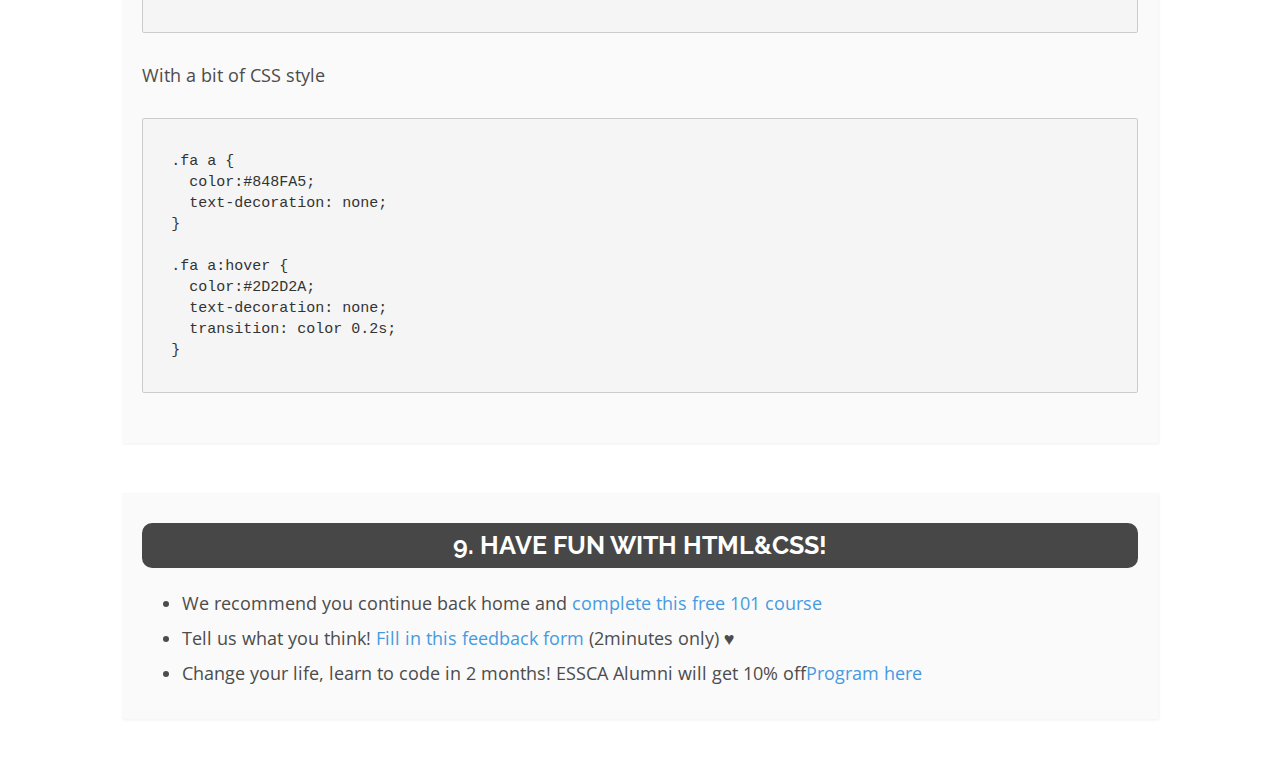
<file: github.html>
<!doctype html>
<html>
  <head>
    <meta charset="utf-8">

    <!-- Always force latest IE rendering engine or request Chrome Frame -->
    <meta content="IE=edge,chrome=1" http-equiv="X-UA-Compatible">

    <!-- For Bootstrap responsiveness -->
    <meta http-equiv="X-UA-Compatible" content="IE=edge">
    <meta name="viewport" content="width=device-width, initial-scale=1">

    <!-- Use title if it's in the page YAML frontmatter -->
    <title>Le Wagon 2-hour workshop</title>

    <link href="stylesheets/all.css" rel="stylesheet" />
    <script src="javascripts/all.js"></script>

    <!-- HTML5 Shim and Respond.js IE8 support of HTML5 elements and media queries -->
    <!-- Leave those next 4 lines if you care about users using IE8 -->
    <!--[if lt IE 9]>
      <script src="https://oss.maxcdn.com/html5shiv/3.7.2/html5shiv.min.js"></script>
      <script src="https://oss.maxcdn.com/respond/1.4.2/respond.min.js"></script>
    <![endif]-->
  </head>

  <body>
    <div class="banner" style="background-image: linear-gradient(-225deg, rgba(0,101,168,0.6) 0%, rgba(0,36,61,0.6) 50%), url('images/background.jpg');">
  <div class="banner-content">
    <h1>Front-end workshop</h1>
    <p>Learn HTML and CSS with Le Wagon</p>
    <!--<a href="Le-Wagon-Landing-page-Dec-5-Shanghai.pdf" class="btn-treehouse">Download the slides</a>-->
    <p><img src="images/QRCodeLeWagon.gif" alt="Join us" title="Join Le Wagon in WeChat" class="QR"></p>
    <p>Join us in WeChat</p>
  </div>
</div>




<div class="container-fluid readme">
  <div class="row">
    <div class="col-xs-12 col-sm-10 col-sm-offset-1">

      <section class="readme-section">
        <h2 class="readme-header">Create a new project</h2>
        <p>Let's create a new project for your profile page</p>
        <code>
          cd ~/code/USERNAME
          mkdir profile
        </code>
        <p>Copy and paste your index.html, style.css files and images folder in this new profile folder.</p>
      </section>

      <section class="readme-section">
        <h2 class="readme-header">Create the Github repo</h2>
        <p>Init a git repo, commit your changes, add a remote origin, push it</p>
        <code>
          cd ~/code/USERNAME/profile
          git init
          git add .
          git commit -m "my profile page"
          git remote add origin git@github.com:USERNAME/YOURREPO.git
          git push -u origin master
        </code>
      </section>

      <section class="readme-section">
        <h2 class="readme-header">2. Add some HTML content</h2>
        <ul>
          <li>
            To save time, just right-click on the following images and save them in your <code>images</code> folder
            <ul class="list-inline features">
              <li><img src="images/17hi.png" alt=""></li>
              <li><img src="images/airbnb.png" alt=""></li>
              <li><img src="images/sketch.png" alt=""></li>
            </ul>
          </li>
          <li>Then start with this HTML code in <code>index.html</code></li>
        </ul>
<pre><code>
  &lt;html&gt;
    &lt;head&gt;
      &lt;meta charset="utf-8"&gt;
      &lt;title&gt;Your name comes here&lt;/title&gt;
    &lt;/head&gt;
    &lt;body&gt;
      &lt;h1&gt;Your name here&lt;/h1&gt;
      &lt;p&gt;The position you have/look for&lt;/p&gt;
      &lt;h2&gt;Things I like&lt;/h2&gt;
      &lt;img src="images/sketch.png" alt="picture description"&gt;
      &lt;h3&gt;Sketch app&lt;/h3&gt;
      &lt;p&gt;Forget about Photoshop: Sketch gives you the power, flexibility and speed you always wanted in a lightweight and easy-to-use design app. Finally you can focus on what you do best&lt;/p&gt;
      &lt;a href="https://www.sketchapp.com/"&gt;Download sketch&lt;/a&gt;

      &lt;img src="images/17hi.png" alt="picture description"&gt;
      &lt;h3&gt;17Hi&lt;/h3&gt;
      &lt;p&gt;A night out in Shanghai and plenty of bars await. Sifting through the countless choices, how do you where to find that perfect drink? Join 17Hi club. Enjoy one free cocktail every day at bars on this app.&lt;/p&gt;
      &lt;a href="https://itunes.apple.com/us/app/17hi/id1175998644?mt=8/"&gt;Download 17Hi&lt;/a&gt;

      &lt;img src="images/airbnb.png" alt="picture description"&gt;
      &lt;h3&gt;Airbnb&lt;/h3&gt;
      &lt;p&gt;A worldwide online community marketplace that connects people looking to rent their homes with travelers who are looking for accommodations.&lt;/p&gt;
      &lt;a href="https://www.airbnb.com/rooms/9289518"&gt;Stay at my place&lt;/a&gt;


    &lt;/body&gt;
  &lt;/html&gt;
</code></pre>
        <h3>Go further at home</h3>
        <ul>
          <li>You can pick your icons on <a href="https://thenounproject.com/" target="_blank">The Noun Project</a> or <a href="http://iconmonstr.com/" target="_blank">IconMonstr</a>.</li>
          <li><strong>Tips</strong>: Also stay tuned checking <a href="https://www.producthunt.com/search?q=icons" target="_blank">icon resources on Product Hunt</a></li>
        </ul>
      </section>

      <section class="readme-section">
        <h2 class="readme-header">3. CSS for fonts & colors</h2>
        <p>Link your stylesheet <code>style.css</code> in the <code>head</code> section of your HTML</p>


<pre><code>
  &lt;head&gt;
    &lt;link rel="stylesheet" href="style.css"&gt;
  &lt;/head&gt;
</code></pre>
        <p>Then copy/paste the CSS code below in <code>style.css</code> and <strong>fix it</strong> cause it's ugly</p>
        <ul>
          <li>For fonts use <a href="https://www.google.com/fonts" target="_blank">Google Fonts</a> (Requires VPN) - Google now directly serves the css and font files from Google’s servers <strong>in Beijing</strong>, which means Google Fonts are much more stable and faster to users in China now.</li>
          <li>For colors use <a href="http://www.colorzilla.com/chrome/" target="_blank">Colorzilla Chrome plugin</a> to pick colors from other websites</li>
          <li>You can also find beautiful colors on <a href="https://coolors.co/" target="_blank">Coolors</a> or <a href="http://colorhunt.co/" target="_blank">Color Hunt</a></li>
        </ul>
<pre><code>
/* style.css */
body{
  background: rgb(245,245,245);
  color: green;
  font-size: 15px;
  font-family: Helvetica;
  margin: 0 auto;
}
h1{
  font-family: Courier;
  color: red;
  font-weight: bolder;
  font-size: 30px;
}
h2 {
  font-family: Courier;
  color: pink;
  font-weight: lighter;
  font-size: 20px;
}
a {
  color: yellow;
}
a:hover {
  text-decoration: none;
  color: purple;
}
</code></pre>
      </section>
      <section class="readme-section">
        <h2 class="readme-header">4. Wrap with <code>div</code></h2>
        <p>Wrap different sections in different <code>div</code></p>

<pre>
<code>
&lt;div&gt;
    &lt;div&gt;
      &lt;h1&gt;Your name here&lt;/h1&gt;
      &lt;p&gt;The position you have/look for&lt;/p&gt;
    &lt;/div&gt;
    &lt;div&gt;
      &lt;h2&gt;Things I like&lt;/h2&gt;
      &lt;img src="images/sketch.png" alt="picture description"&gt;
      &lt;h3&gt;Sketch app&lt;/h3&gt;
      &lt;p&gt;Forget about Photoshop: Sketch gives you the power, flexibility and speed you always wanted in a lightweight and easy-to-use design app. Finally you can focus on what you do best&lt;/p&gt;
      &lt;a href="https://www.sketchapp.com/"&gt;Download sketch&lt;/a&gt;

      &lt;img src="images/17hi.png" alt="picture description"&gt;
      &lt;h3&gt;17Hi&lt;/h3&gt;
      &lt;p&gt;A night out in Shanghai and plenty of bars await. Sifting through the countless choices, how do you where to find that perfect drink? Join 17Hi club. Enjoy one free cocktail every day at bars on this app.&lt;/p&gt;
      &lt;a href="https://itunes.apple.com/us/app/17hi/id1175998644?mt=8/"&gt;Download 17Hi&lt;/a&gt;

      &lt;img src="images/airbnb.png" alt="picture description"&gt;
      &lt;h3&gt;Airbnb&lt;/h3&gt;
      &lt;p&gt;A worldwide online community marketplace that connects people looking to rent their homes with travelers who are looking for accommodations.&lt;/p&gt;
      &lt;a href="https://www.airbnb.com/rooms/9289518"&gt;Stay at my place&lt;/a&gt;
    &lt;div&gt;
&lt;/div&gt;
</code>
</pre>

      </section>
      <section class="readme-section">
        <h2 class="readme-header">5. Name your tags</h2>
        <ul>
          <li>Name your header and footer with <code>id</code> like <code>&lt;div id="header"&gt;</code> and <code>&lt;div id="footer"&gt;</code></li>
          <li>Name your features with <code>class</code> like <code>&lt;div class="card"&gt;</code></li>
          <li>Name your buttons with <code>class</code> like <code>class="btn"</code> and use the class <code>.input</code></li>
          <li>Then add this nice CSS code</li>
        </ul>
<pre><code>

.container{
  width: 500px;
  margin: 10px auto;
}

.card{
  background: white;
  padding: 30px;
  margin-bottom: 20px;
  border-radius: 4px;
  box-shadow: 0px 1px 2px 0px rgba(0,0,0,0.2)
}
.btn {
  padding: 10px;
  border-radius: 4px;
}

.btn-red {
    background-color: #C14953;
    color: white;
    font-weight: 500;
    transition: background 0s;
}

.btn-red:hover {
    background-color: #8E5F64;
    color: white;
    font-weight: 500;
    color:white;
    transition: background 0.5s;
}

</code></pre>
      </section>
      <section class="readme-section">
        <h2 class="readme-header">6. Fontawesome</h2>
        <p>In your <code>head</code>, it's in your <code>head</code>!</p>
<pre>
<code>
  &lt;head&gt;
    &lt;link rel="stylesheet" href="https://apps.bdimg.com/libs/fontawesome/4.1.0/css/font-awesome.min.css"&gt;
  &lt;/head&gt;
</code>
</pre>
        <p>And then in a new "card"</p>
<pre>
<code>
&lt;div&gt;
  &lt;ul&gt;
    &lt;li&gt;&lt;a href="#"&gt;&lt;i class="fa fa-weibo"&gt;&lt;/i&gt;&lt;/a&gt;&lt;/li&gt;
    &lt;li&gt;&lt;a href="#"&gt;&lt;i class="fa fa-weixin"&gt;&lt;/i&gt;&lt;/a&gt;&lt;/li&gt;
    &lt;li&gt;&lt;a href="#"&gt;&lt;i class="fa fa-twitter"&gt;&lt;/i&gt;&lt;/a&gt;&lt;/li&gt;
    &lt;li&gt;&lt;a href="#"&gt;&lt;i class="fa fa-github"&gt;&lt;/i&gt;&lt;/a&gt;&lt;/li&gt;
  &lt;/ul&gt;
&lt;/div&gt;
</code>
</pre>
        <p>With a bit of CSS style</p>

<pre>
<code>
  .fa a {
    color:#848FA5;
    text-decoration: none;
  }

  .fa a:hover {
    color:#2D2D2A;
    text-decoration: none;
    transition: color 0.2s;
  }
</code>
</pre>
      </section>
      <section class="readme-section">
        <h2 class="readme-header">9. Have fun with HTML&CSS!</h2>
        <ul>
          <li>We recommend you continue back home and <a href="https://www.codecademy.com/learn/learn-html-css">complete this free 101 course</a></li>
          <li>Tell us what you think! <a href="https://lewagonshanghai.typeform.com/to/pCKgzg">Fill in this feedback form</a> (2minutes only) ♥</li>
          <li>Change your life, learn to code in 2 months! ESSCA Alumni will get 10% off<a href="http://lewagon.com/shanghai">Program here</a></li>
        </ul>
      </section>
    </div>
  </div>
</div>

  </body>

</html>
</file>
